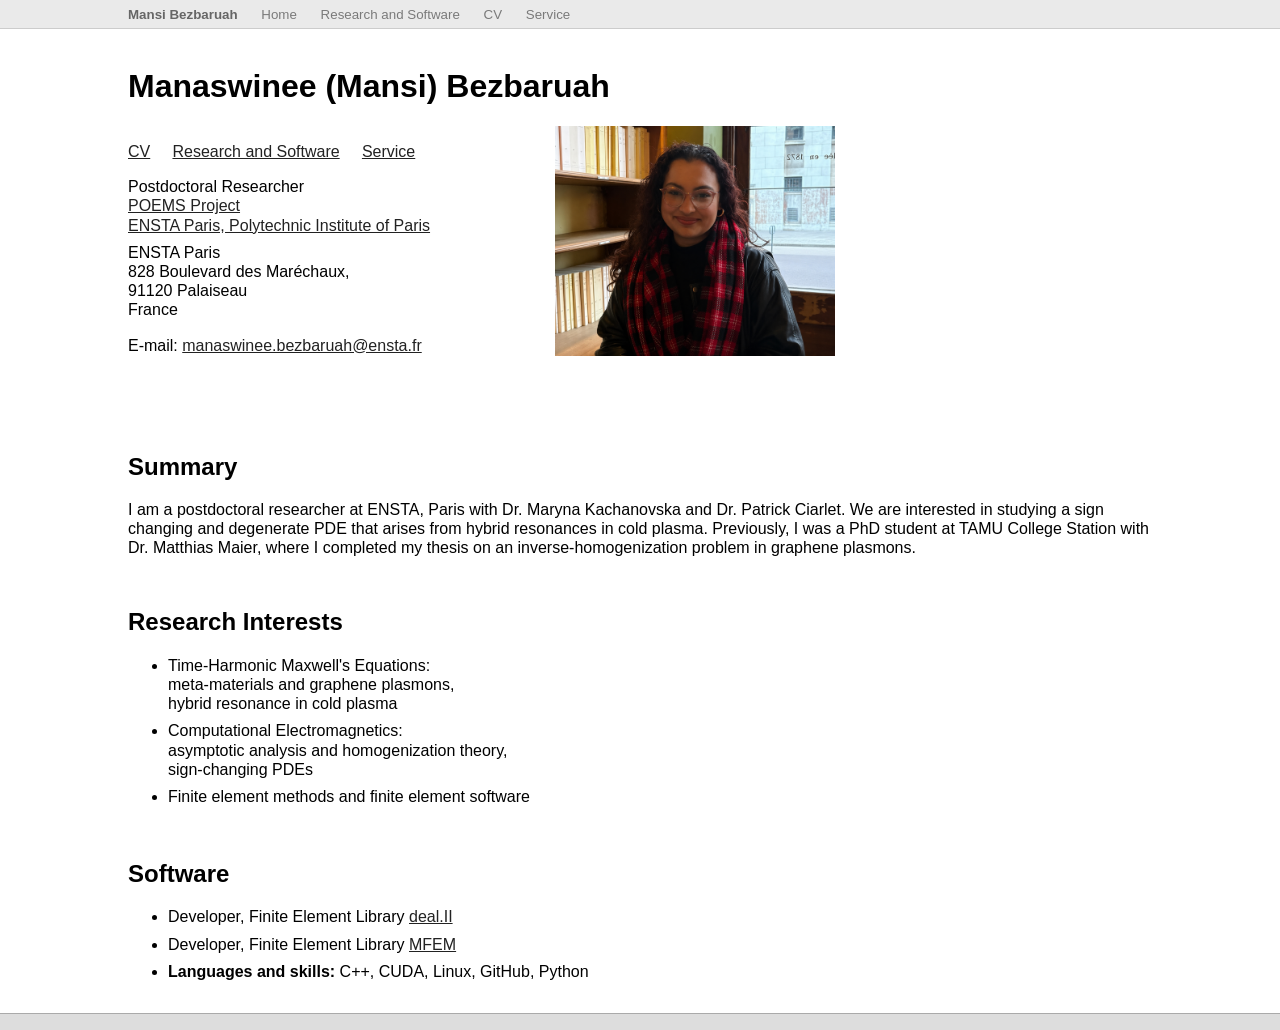
<file: index.html>
<!DOCTYPE html>
<html lang="en-US">

<head>
  <title>Research page of Manaswinee Bezbaruah</title>
  <meta name="author" content="Manaswinee Bezbaruah &lt;manaswinee.bezbaruah@ensta.fr&gt;" />

  <meta http-equiv="content-type" content="text/html; charset=utf-8" />
  <link href="include/style.css" type="text/css" rel="stylesheet" />
</head>

<body>


  <nav class="menu">
    <ul>
      <li class="first"> Mansi Bezbaruah</li>
      <li><a href="index.html">Home</a></li>
      <li><a href="research.html">Research and Software</a></li>
      <li><a href="pdfs/CV/bezbaruah_cv.pdf">CV</a></li>
      <li><a href="service.html">Service</a></li>
    </ul>
  </nav>



  <div class="firstblock">

    <h1>Manaswinee (Mansi) Bezbaruah</h1>

    <div class="float">

      <p aria-label="quick links">
        <a href="pdfs/CV/bezbaruah_cv.pdf">CV</a>
        &nbsp; &nbsp;
        <a href="research.html">Research and Software</a>
        &nbsp; &nbsp;
        <a href="service.html">Service</a>
      </p>

      <p aria-label="department links">
        Postdoctoral Researcher <br />
        <a href="https://www.inria.fr/en/poems">POEMS Project</a><br />
        <a href="https://www.ensta.fr">ENSTA Paris, Polytechnic Institute of Paris</a><br />
      </p>
      <p class="halfspace">
        ENSTA Paris<br />
        828 Boulevard des Maréchaux,<br />
        91120 Palaiseau<br />
        France<br />
      </p>
      <p>
        E-mail: <a href="mailto:manaswinee.bezbaruah@ensta.fr">manaswinee.bezbaruah@ensta.fr</a><br />
        <br />
      </p>
    </div>

    <div>
      <img src="mansi.jpg" alt="Portrait" height="230" />
      <br />
      <br />
      <br />
      <br />
    </div>
  </div>

  <div class="block">
    <h2> Summary </h2>
    <p>
      I am a postdoctoral researcher at ENSTA, Paris with Dr. Maryna Kachanovska and Dr. Patrick Ciarlet. We are
      interested in studying a sign changing and degenerate PDE that arises from hybrid resonances in cold plasma.
      Previously, I was a PhD student at TAMU College Station with Dr. Matthias Maier, where I completed my thesis
      on an inverse-homogenization problem in graphene plasmons.
    </p>
  </div>

  <div class="block">

    <h2>Research Interests</h2>
    <ul>
      <li>
        Time-Harmonic Maxwell's Equations:
        <br />
        meta-materials and graphene plasmons,
        <br />
        hybrid resonance in cold plasma
      </li>

      <li>
        Computational Electromagnetics:
        <br />
        asymptotic analysis and homogenization theory,
        <br />
        sign-changing PDEs
      </li>

      <li>Finite element methods and finite element software </li>
    </ul>

    <br />

    <h2>Software</h2>
    <ul>
      <li> Developer, Finite Element Library <a href="http://www.dealii.org/">deal.II</a></li>
      <li> Developer, Finite Element Library <a href="http://https://mfem.org//">MFEM</a></li>
      <li> <b>Languages and skills:</b> C++, CUDA, Linux, GitHub, Python </li>
    </ul>

  </div>


  <div id="footer">
    <i></i>
  </div>

</body>

</html>
</file>
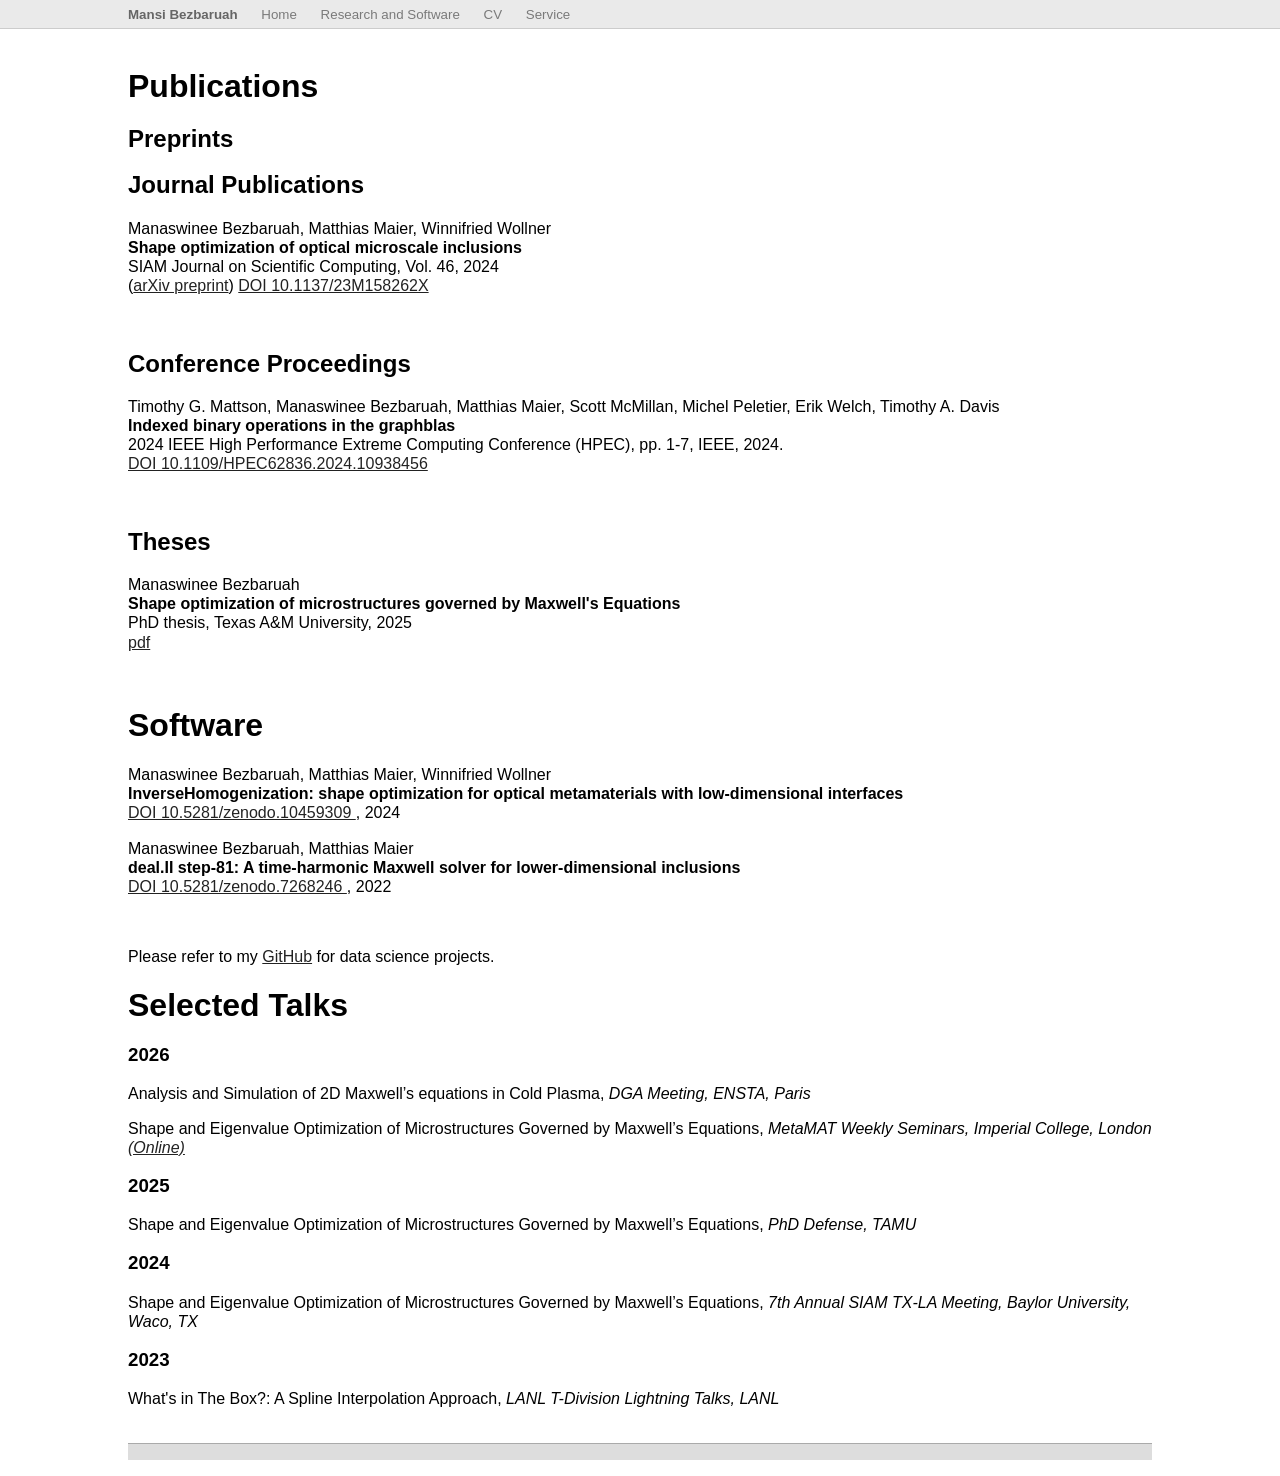
<file: research.html>
<!DOCTYPE html>
<html lang="en-US">

<head>
  <title>Research page of Manaswinee Bezbaruah</title>
  <meta name="author" content="Manaswinee Bezbaruah &lt;manaswinee.bezbaruah@ensta.fr&gt;" />

  <meta http-equiv="content-type" content="text/html; charset=utf-8" />
  <link href="include/style.css" type="text/css" rel="stylesheet" />
</head>

<body>


  <nav class="menu">
    <ul>
      <li class="first"> Mansi Bezbaruah</li>
      <li><a href="index.html">Home</a></li>
      <li><a href="research.html">Research and Software</a></li>
      <li><a href="pdfs/CV/bezbaruah_cv.pdf">CV</a></li>
      <li><a href="service.html">Service</a></li>
    </ul>
  </nav>



  <div class="firstblock">

    <h1>Publications</h1>

    <h2> Preprints </h2>

    <h2>Journal Publications</h2>
    <p>
      Manaswinee Bezbaruah, Matthias Maier, Winnifried Wollner
      <br />
      <b>
        Shape optimization of optical microscale inclusions
      </b>
      <br />
      SIAM Journal on Scientific Computing, Vol. 46, 2024
      <br />
      (<a href="https://arxiv.org/abs/2306.13248">arXiv preprint</a>)
      <a href="https://doi.org/10.1137/23M158262X">DOI 10.1137/23M158262X</a>
    </p>
    <br />
    <h2>Conference Proceedings</h2>
    <p>
      Timothy G. Mattson, Manaswinee Bezbaruah, Matthias Maier, Scott McMillan, Michel Peletier, Erik Welch, Timothy A.
      Davis
      <br />
      <b>Indexed binary operations in the graphblas</b>
      <br />
      2024 IEEE High Performance Extreme Computing Conference (HPEC), pp. 1-7, IEEE, 2024.
      <br />
      <a href="https://doi.org/10.1109/HPEC62836.2024.10938456">DOI
        10.1109/HPEC62836.2024.10938456</a>
    </p>


    <br />
    <h2>Theses</h2>
    <p>
      Manaswinee Bezbaruah
      <br />
      <b> Shape optimization of microstructures governed by Maxwell's Equations</b>
      <br />
      PhD thesis, Texas A&M University, 2025
      <br />
      <a href="pdfs/BEZBARUAH-PRIMARY-2025.pdf">pdf</a>

    </p>
    <br />
    <h1> Software </h1>
    <p>
      Manaswinee Bezbaruah, Matthias Maier, Winnifried Wollner
      <br />
      <b>InverseHomogenization: shape optimization for optical metamaterials
        with low-dimensional interfaces</b>
      <br />
      <a href="https://doi.org/10.5281/zenodo.10459309">
        DOI 10.5281/zenodo.10459309
      </a>, 2024
    </p>
    <p>
      Manaswinee Bezbaruah, Matthias Maier
      <br />
      <b>deal.II step-81: A time-harmonic Maxwell solver for lower-dimensional inclusions</b>
      <br />
      <a href="https://doi.org/10.5281/zenodo.7268246">
        DOI 10.5281/zenodo.7268246
      </a>, 2022
    </p>
    <br />
    <p>Please refer to my <a href="https://github.com/ManaswineeB"> GitHub</a> for data science projects.</p>



    <h1> Selected Talks </h1>
    <h3> 2026 </h3>
    <p> Analysis and Simulation of 2D Maxwell’s equations in Cold Plasma, <i> DGA Meeting, ENSTA, Paris</i> </p>
    <p> Shape and Eigenvalue Optimization of Microstructures Governed by Maxwell’s Equations, <i> MetaMAT Weekly
        Seminars, Imperial College, London <a href="https://cassyni.com/events/RX55tyad4JDKfUHPEF9CJR/seminar">
          (Online)</a></i>
    </p>
    <h3> 2025 </h3>
    <p> Shape and Eigenvalue Optimization of Microstructures Governed by Maxwell’s Equations, <i> PhD Defense, TAMU </i>
    </p>
    <h3> 2024 </h3>
    <p> Shape and Eigenvalue Optimization of Microstructures Governed by Maxwell’s Equations, <i> 7th Annual SIAM TX-LA
        Meeting,
        Baylor University, Waco, TX </i>
    <h3> 2023 </h3>
    <p> What's in The Box?: A Spline Interpolation Approach, <i> LANL T-Division Lightning Talks, LANL</i></p>




    <br />
    <div id="footer">
      <i></i>
    </div>




</body>

</html>
</file>
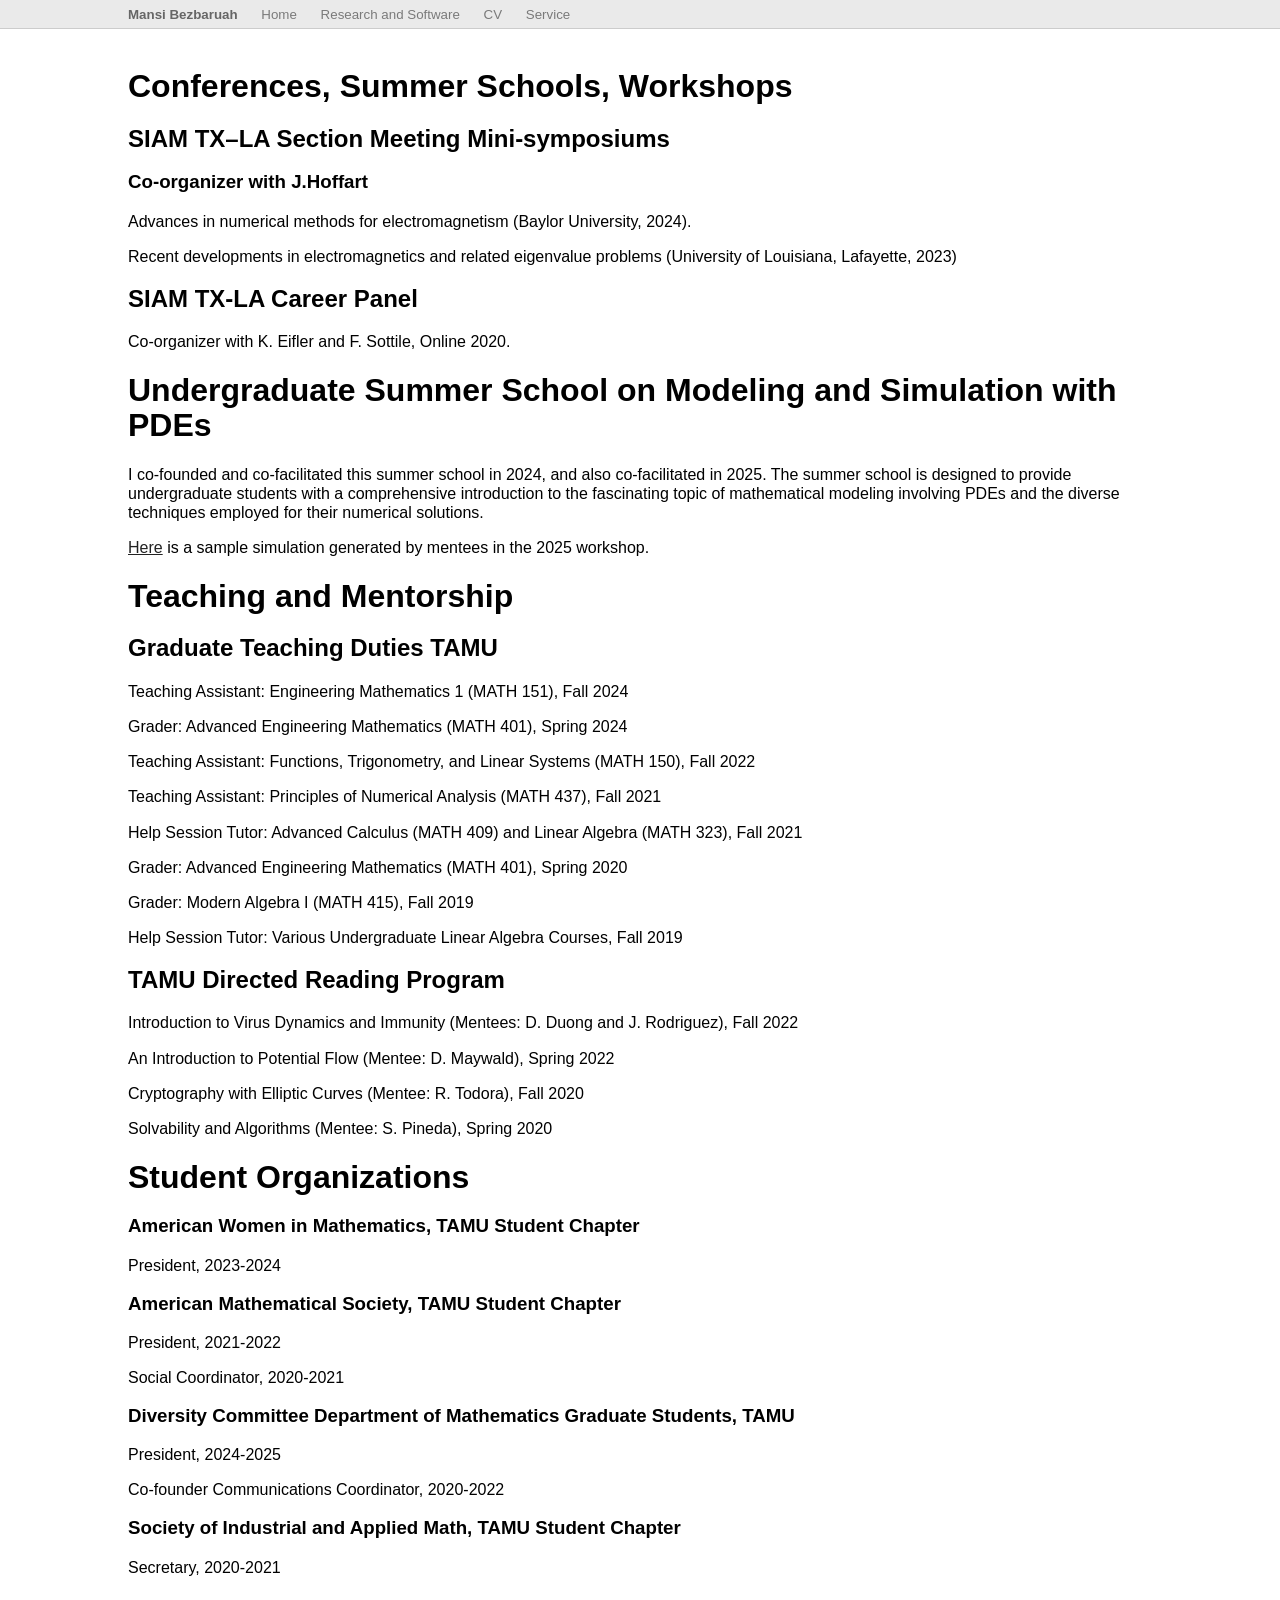
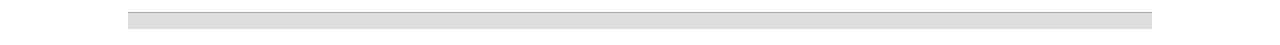
<file: service.html>
<!DOCTYPE html>
<html lang="en-US">

<head>
  <title>Research page of Manaswinee Bezbaruah</title>
  <meta name="author" content="Manaswinee Bezbaruah &lt;manaswinee.bezbaruah@ensta.fr&gt;" />

  <meta http-equiv="content-type" content="text/html; charset=utf-8" />
  <link href="include/style.css" type="text/css" rel="stylesheet" />
</head>

<body>


  <nav class="menu">
    <ul>
      <li class="first"> Mansi Bezbaruah</li>
      <li><a href="index.html">Home</a></li>
      <li><a href="research.html">Research and Software</a></li>
      <li><a href="pdfs/CV/bezbaruah_cv.pdf">CV</a></li>
      <li><a href="service.html">Service</a></li>
    </ul>
  </nav>



  <div class="firstblock">
    <h1> Conferences, Summer Schools, Workshops </h1>
    <h2> SIAM TX–LA Section Meeting Mini-symposiums </h2>
    <h3>
      Co-organizer with J.Hoffart
    </h3>
    <p>
      Advances in numerical methods for electromagnetism (Baylor University, 2024).
    </p>
    <p>
      Recent developments in electromagnetics and related eigenvalue problems (University of Louisiana, Lafayette, 2023)
    </p>
    <h2> SIAM TX-LA Career Panel</h2>
    <p>
      Co-organizer with K. Eifler and F. Sottile, Online 2020.
    <p>

    <h1> Undergraduate Summer School on Modeling and Simulation with PDEs </h1>
    <p>
      I co-founded and co-facilitated this summer school in 2024, and also co-facilitated in 2025. The summer school is
      designed to provide undergraduate students with a comprehensive introduction to the fascinating topic of
      mathematical modeling involving PDEs and the diverse techniques employed for their numerical solutions.
    </p>

    <p>
      <a href="EY-uniform.mp4"> Here</a> is a sample simulation generated by mentees in the 2025 workshop.
    </p>

    <h1>Teaching and Mentorship </h1>

    <h2> Graduate Teaching Duties TAMU </h2>
    <p>
      Teaching Assistant: Engineering Mathematics 1 (MATH 151), Fall 2024 </p>
    <p>
      Grader: Advanced Engineering Mathematics (MATH 401), Spring 2024 </p>
    <p>
      Teaching Assistant: Functions, Trigonometry, and Linear Systems (MATH 150), Fall 2022 </p>
    <p>
      Teaching Assistant: Principles of Numerical Analysis (MATH 437), Fall 2021 </p>
    <p>
      Help Session Tutor: Advanced Calculus (MATH 409) and Linear Algebra (MATH 323), Fall 2021</p>
    <p>
      Grader: Advanced Engineering Mathematics (MATH 401), Spring 2020 </p>
    <p>
      Grader: Modern Algebra I (MATH 415), Fall 2019</p>
    <p>
      Help Session Tutor: Various Undergraduate Linear Algebra Courses, Fall 2019
    </p>

    <h2> TAMU Directed Reading Program</h2>
    <p>
      Introduction to Virus Dynamics and Immunity (Mentees: D. Duong and J. Rodriguez), Fall 2022</p>
    <p>
      An Introduction to Potential Flow (Mentee: D. Maywald), Spring 2022</p>
    <p>
      Cryptography with Elliptic Curves (Mentee: R. Todora), Fall 2020</p>
    <p>
      Solvability and Algorithms (Mentee: S. Pineda), Spring 2020
    </p>



    <h1>Student Organizations</h1>
    <h3>
      American Women in Mathematics, TAMU Student Chapter </h3>
    <p>
      President, 2023-2024</p>
    <h3>
      American Mathematical Society, TAMU Student Chapter </h3>
    <p>
      President, 2021-2022</p>
    <p>
      Social Coordinator, 2020-2021</p>
    <h3>
      Diversity Committee Department of Mathematics Graduate Students, TAMU </h3>
    <p>
      President, 2024-2025</p>
    <p>
      Co-founder Communications Coordinator, 2020-2022</p>
    <h3>
      Society of Industrial and Applied Math, TAMU Student Chapter </h3>
    <p>
      Secretary, 2020-2021
    </p>


    <!-- <h1> Selected Talks </h1>
    <h2> 2026 </h2> -->

    <br />
    <div id="footer">
      <i></i>
    </div>




</body>

</html>
</file>
<file: include/style.css>
html {
  background-color:#DDD;}
body {
  background-color:#FFF;
  font-family: sans-serif;
  margin: 0; }

h1,h2,h3 {line-height:1.1em;}

a:link {
  color:#222;
  text-decoration:underline; }

a:visited {
  color:#222;
  text-decoration:underline; }

a:focus {
  color:#8b0000;
  text-decoration:underline; }

a:hover {
  color:#222;
  text-decoration:underline; }

a:active {
  color:black;
  text-decoration:underline; }

/* Header: */

.menu {
  padding: 0.5em 10%;
  background-color: #DDD;
  border-bottom: solid 1px #AAA;
  font-family: sans-serif;
  font-size: smaller;
  position: fixed;
  width: 100%;
  opacity: 0.6;
  filter: alpha(opacity = 60); /* IE Hack */
}

.menu ul {
  margin: 0;
  padding: 0;
  list-style-type: none; }

.menu li {
  display: inline;
  padding-right: 1.5em; }

.menu li.first {
  font-weight: bold; }

.menu a:link {
  color:#222;
  text-decoration:none; }

.menu a:visited {
  color:#222;
  text-decoration:none; }

/* Footer: */

div#footer {
  text-align: left;
  clear:both;
  padding: 0.5em 10%;
  background-color: #DDD;
  border-top: solid 1px #AAA;}

/* Text layout: */

p.halfspace {
  margin-top: -0.5em;}

.firstblock {
  line-height: 1.2em;
  padding-top: 3em;
  padding-bottom: 1em;
  max-width: 1024px;
  margin-left: 10%;
  margin-right: 10%; }

.block {
  line-height: 1.2em;
  padding-bottom: 1em;
  max-width: 1024px;
  margin-left: 10%;
  margin-right: 10%; }

.float {
  float: left;
  margin-right: 125px; }

div.block li {
  margin-top: 0.5em;}

/* Table: */
.cv table {
  border-spacing: 0.5em;
}

.cv td {
  vertical-align: top;
}

.cv-minwidth {
  width: 180px;
}
</file>
